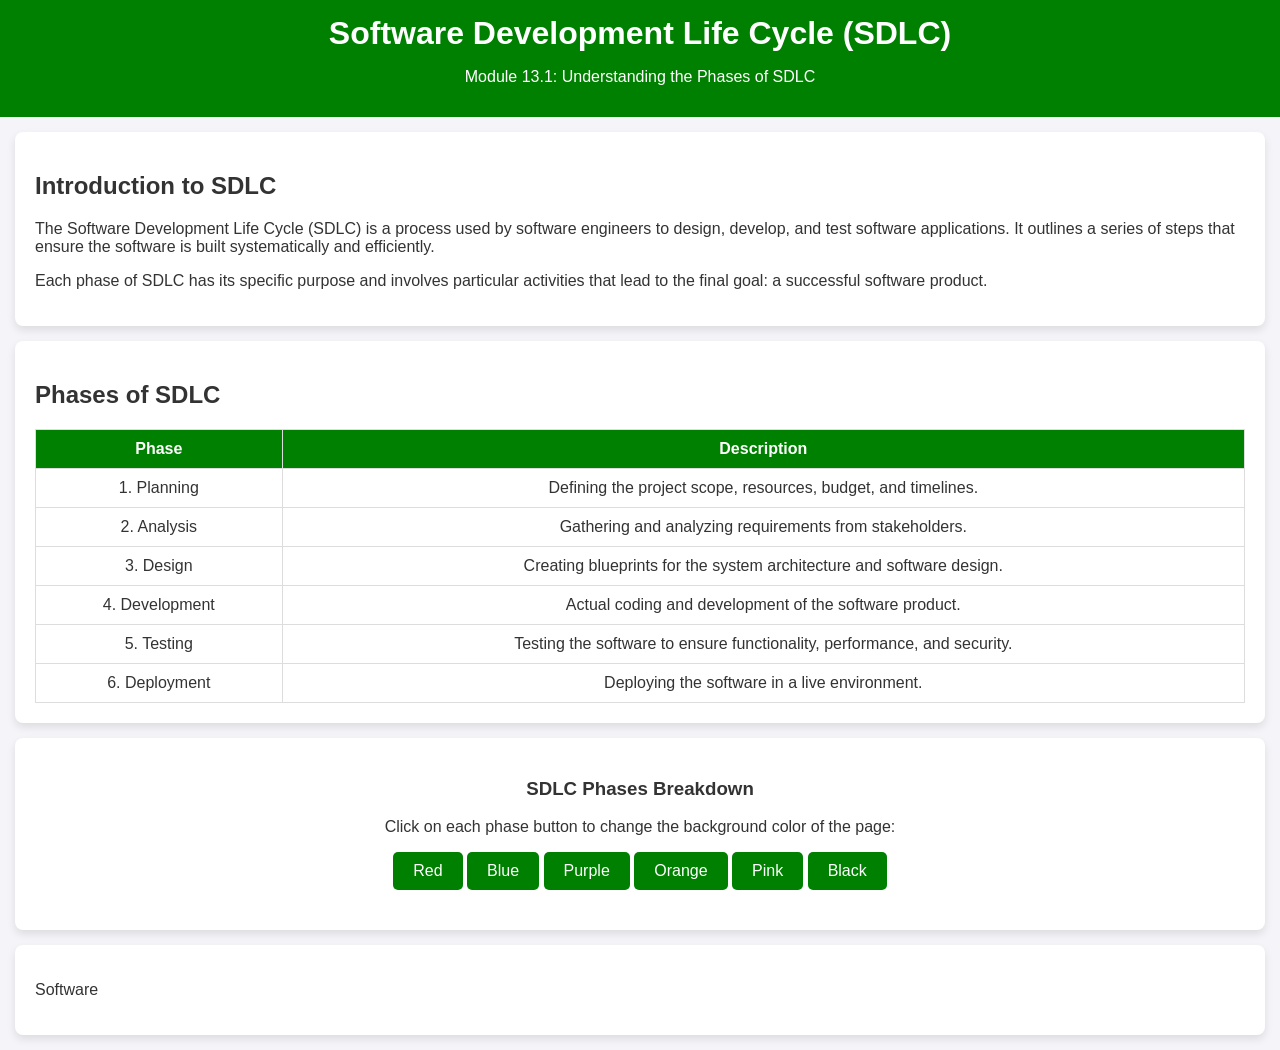
<file: pagina2.html>
<!DOCTYPE html>
<html lang="en">

<head>
    <meta charset="UTF-8">
    <meta name="viewport" content="width=device-width, initial-scale=1.0">
    <meta http-equiv="X-UA-Compatible" content="ie=edge">
    <link rel="stylesheet" href="./page2.css">
    
    <title>Software Development Life Cycle (SDLC) - Module 13.1</title>

</head>

<body>
    <header>
        <h1>Software Development Life Cycle (SDLC)</h1>
        <p>Module 13.1: Understanding the Phases of SDLC</p>
    </header>

    <section>
        <h2>Introduction to SDLC</h2>
        <p>The Software Development Life Cycle (SDLC) is a process used by software engineers to design, develop, and test software applications. It outlines a series of steps that ensure the software is built systematically and efficiently.</p>
        <p>Each phase of SDLC has its specific purpose and involves particular activities that lead to the final goal: a successful software product.</p>
    </section>

    <section>
        <h2>Phases of SDLC</h2>

        <table>
            <tr>
                <th>Phase</th>
                <th>Description</th>
            </tr>
            <tr>
                <td>1. Planning</td>
                <td>Defining the project scope, resources, budget, and timelines.</td>
            </tr>
            <tr>
                <td>2. Analysis</td>
                <td>Gathering and analyzing requirements from stakeholders.</td>
            </tr>
            <tr>
                <td>3. Design</td>
                <td>Creating blueprints for the system architecture and software design.</td>
            </tr>
            <tr>
                <td>4. Development</td>
                <td>Actual coding and development of the software product.</td>
            </tr>
            <tr>
                <td>5. Testing</td>
                <td>Testing the software to ensure functionality, performance, and security.</td>
            </tr>
            <tr>
                <td>6. Deployment</td>
                <td>Deploying the software in a live environment.</td>
            </tr>
        </table>
    </section>

    <section>
        <div id= 'phase' class="phase">
            <h3>SDLC Phases Breakdown</h3>
            <p>Click on each phase button to change the background color of the page:</p>

            <button class="color-btn" id="Red" onclick="changeBackgroundColor('Red')">Red</button>
            <button class="color-btn" id="Blue" onclick="changeBackgroundColor('Blue')">Blue</button>
            <button class="color-btn" id="Purple" onclick="changeBackgroundColor('Purple')">Purple</button>
            <button class="color-btn" id="Orange" onclick="changeBackgroundColor('Orange')">Orange</button>
            <button class="color-btn" id="Pink" onclick="changeBackgroundColor('Pink')">Pink</button>
            <button class="color-btn" id="Black" onclick="changeBackgroundColor('Black')">Black</button>
        </div>
    </section>

    <footer>
        <section>
            <p>Software</p>
        </section>
    </footer>
    <script src="./script3.js"> </script>
</body>

</html>
</file>
<file: page2.css>
body {
    font-family: Arial, sans-serif;
    background-color: #f4f4f9;
    color: #333;
    margin: 0;
    padding: 0;
}

header {
    background-color: green;
    color: white;
    padding: 15px;
    text-align: center;
}

h1 {
    margin: 0;
}

h2 {
    color: #333;
}

section {
    padding: 20px;
    margin: 15px;
    background-color: white;
    border-radius: 8px;
    box-shadow: 0 4px 8px rgba(0, 0, 0, 0.1);
}

table {
    width: 100%;
    margin-top: 20px;
    border-collapse: collapse;
}

table, th, td {
    border: 1px solid #ddd;
    text-align: center;
}

th, td {
    padding: 10px;
}

th {
    background-color: green;
    color: white;
}

.phase {
    text-align: center;
    margin: 20px 0;
}

.phase img {
    max-width: 100%;
    height: auto;
}

/* CSS for the colored buttons */
.color-btn {
    padding: 10px 20px;
    background-color: green;
    color: white;
    border: none;
    cursor: pointer;
    border-radius: 5px;
    font-size: 16px;
}

.color-btn:hover {
    background-color: green;
}
</file>
